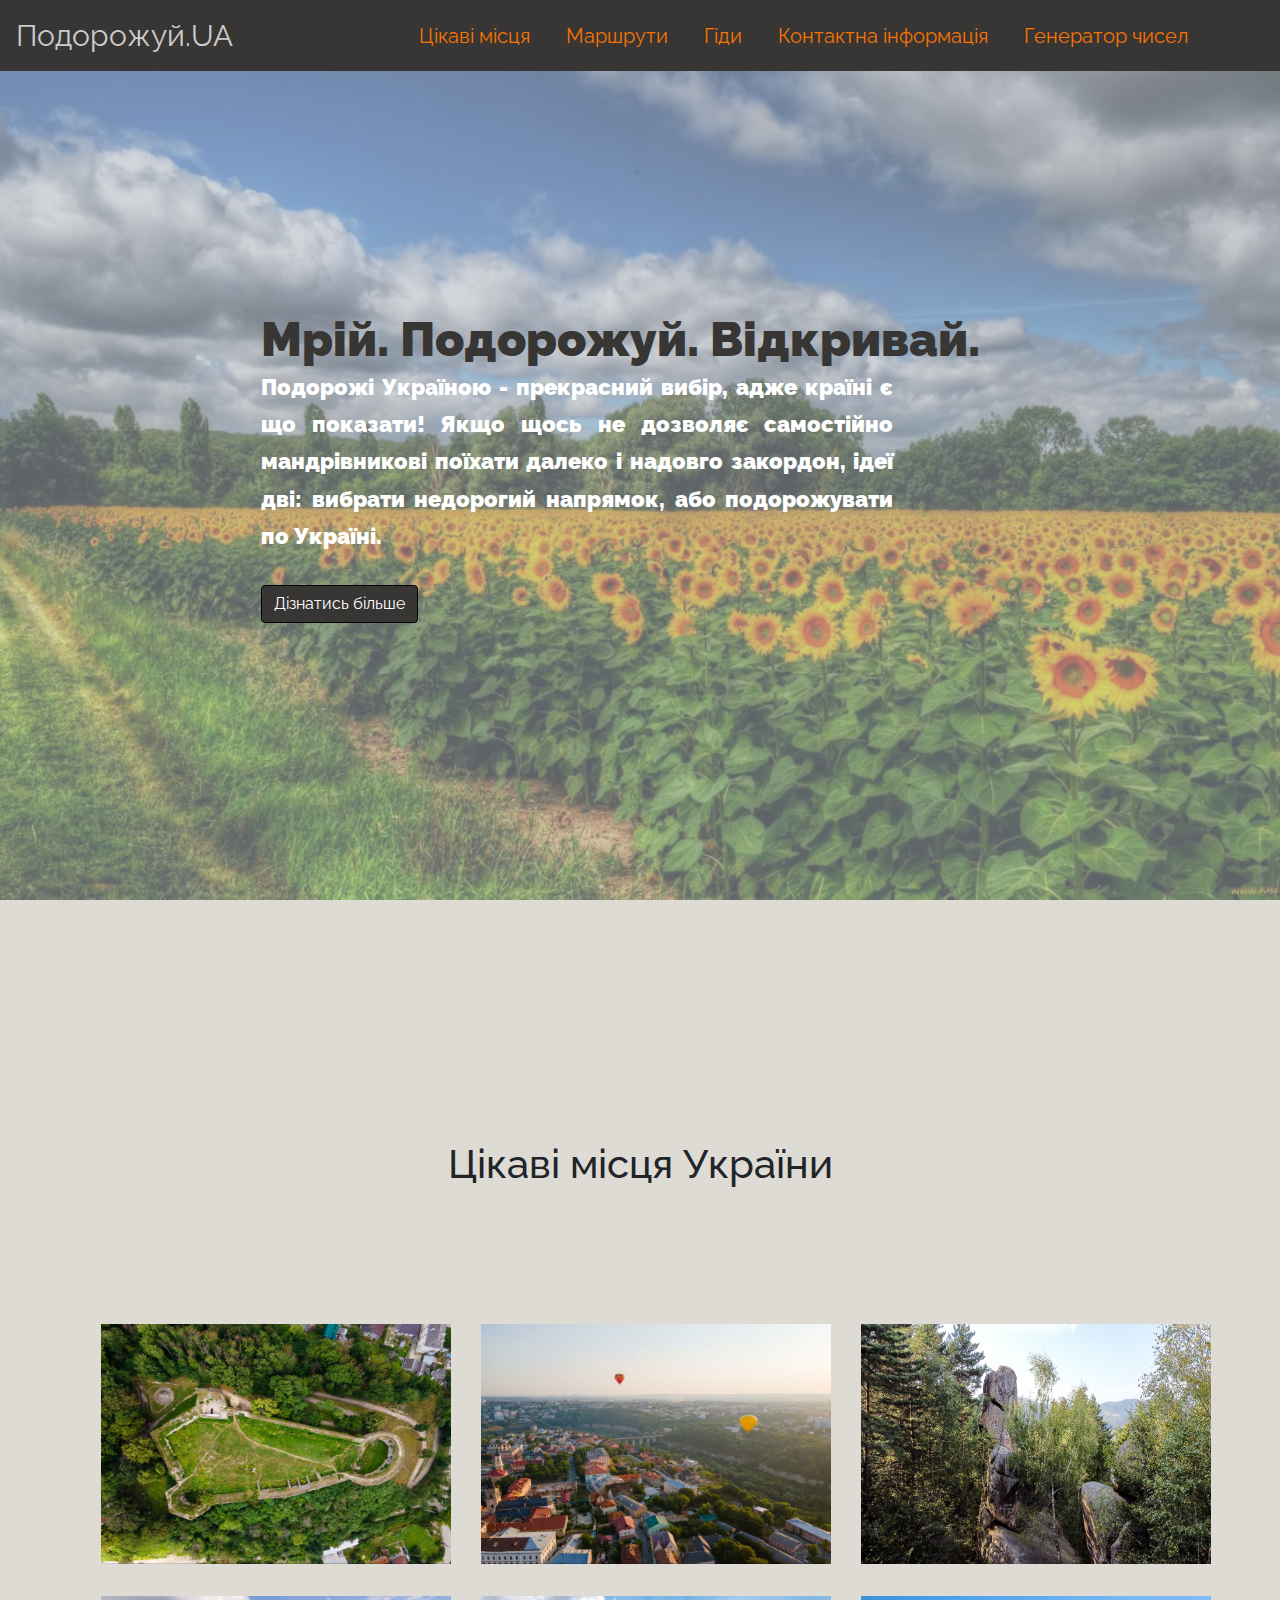
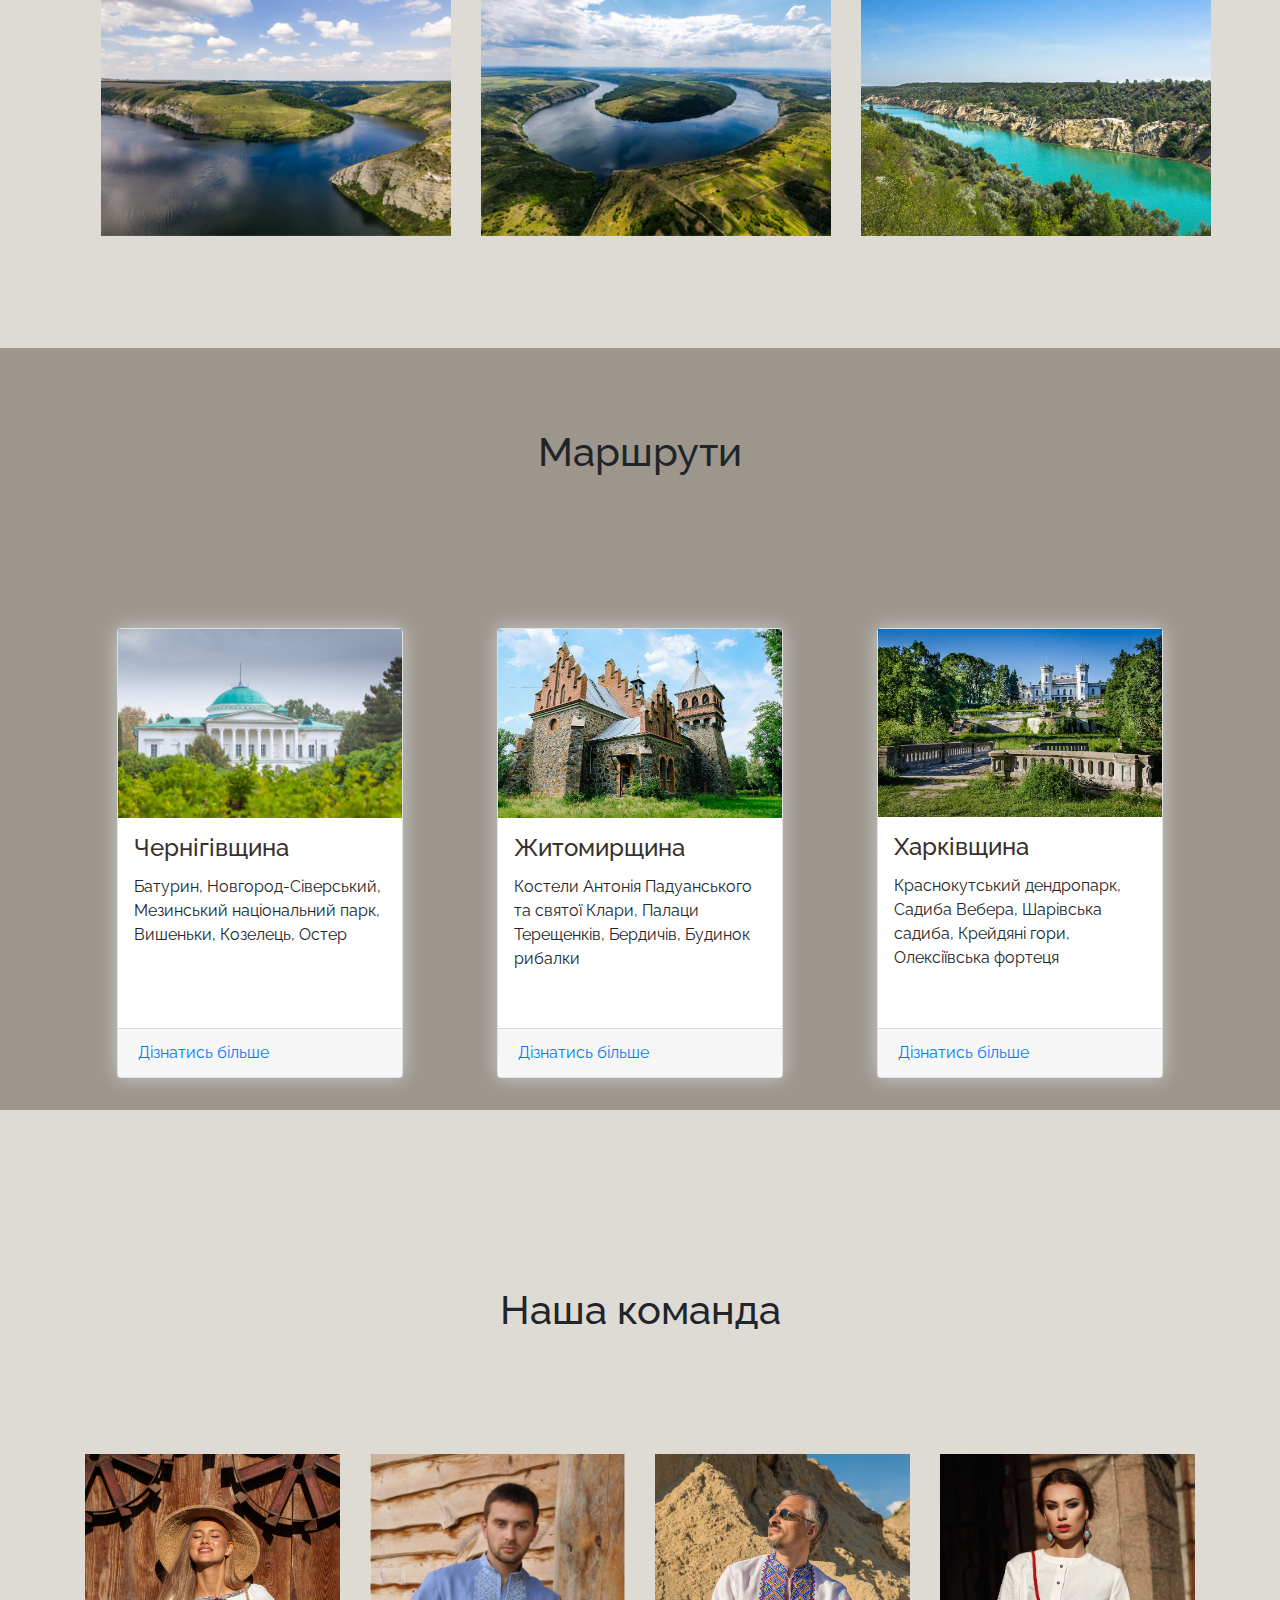
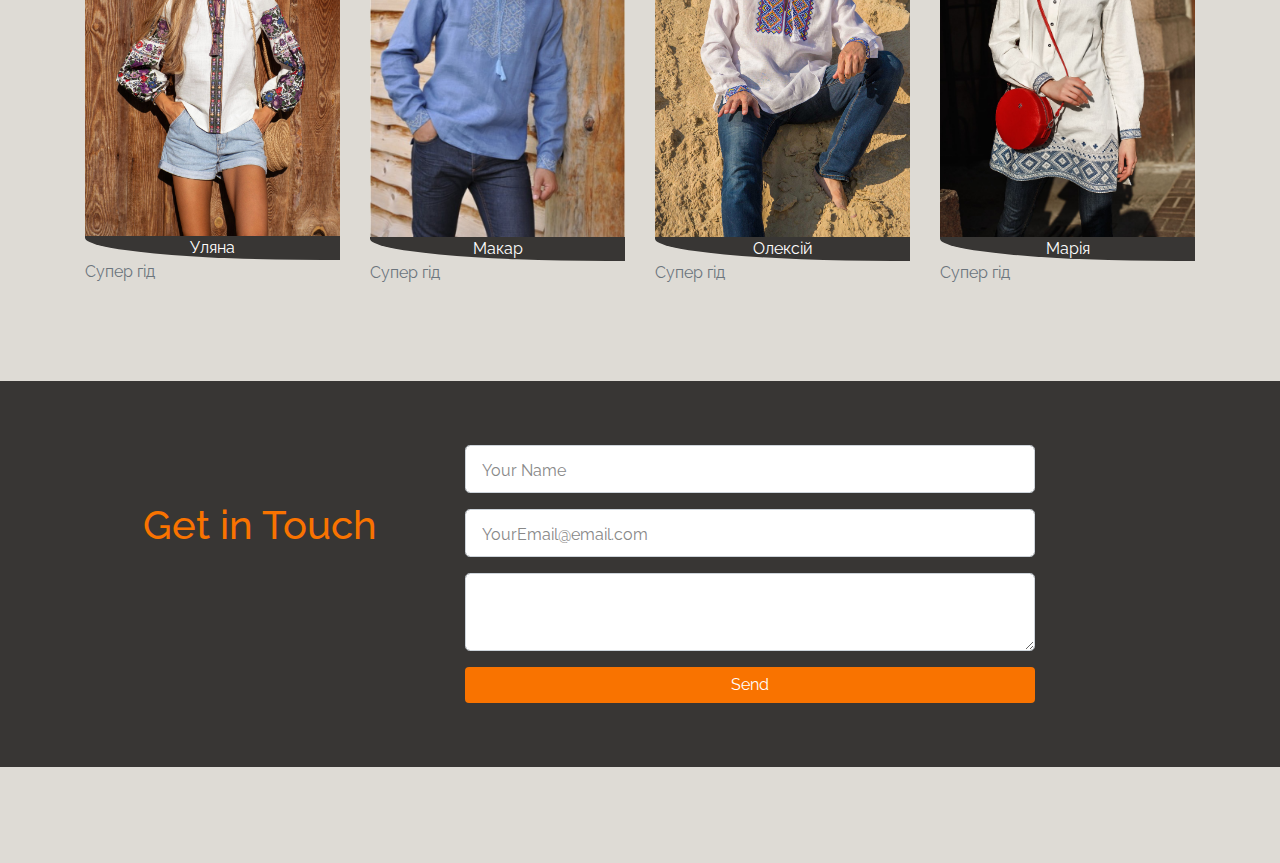
<file: index.html>
<!DOCTYPE html>
<html lang="en">
<head>
    <meta charset="UTF-8">
    <meta http-equiv="X-UA-Compatible" content="IE=edge">
    <meta name="viewport" content="width=device-width, initial-scale=1.0">
    <title>Task1</title>
    <link rel="stylesheet" href="https://stackpath.bootstrapcdn.com/bootstrap/4.3.1/css/bootstrap.min.css" integrity="sha384-ggOyR0iXCbMQv3Xipma34MD+dH/1fQ784/j6cY/iJTQUOhcWr7x9JvoRxT2MZw1T" crossorigin="anonymous">
    <link rel="stylesheet" href="./style.css">
    <!--<link rel="stylesheet" href="./font-awesome-4.7.0/css/font-awesome.min.css">-->
</head>
<body>


<nav class="navbar navbar-expand-lg fixed-top">
    <a class="navbar-brand" href="#">Подорожуй.UA</a>
    <!--<button class="navbar-toggler" type="button" data-toggle="collapse" datatarget="#
    navbarSupportedContent" aria-controls="navbarSupportedContent" aria-expanded="false" arialabel="
    Toggle navigation" >
        <span class="navbar-toggler-icon"></span>
      </button>-->
 
    <div class="collapse navbar-collapse " id="navbarSupportedContent">
        <ul class="navbar-nav mr-5">
            <li class="nav-item">
                <a class="nav-link" data-value="sity" href="#">Цікаві місця</a>
            </li>
            <li class="nav-item">
                <a class="nav-link" data-value="route"href="#">Маршрути</a>
            </li>
            <li class="nav-item">
                <a class="nav-link" data-value="guide" href="#">Гіди</a>
            </li>
            <li class="nav-item">
                <a class="nav-link" data-value="contact" href="#">Контактна інформація</a>
            <li class="nav-item">
                <a class="nav-link" data-value="contact" href="./list1/index1.html">Генератор чисел</a>
            </li>
            </li>
        </ul>
    </div>
</nav>

<header class="header">
   <div class="overlay"></div>

    <div class="container">
        <div class="description">
          <h1>Мрій. Подорожуй. Відкривай.
              <p> Подорожі Україною - прекрасний вибір, адже країні є що показати! Якщо щось не дозволяє самостійно мандрівникові поїхати далеко і надовго закордон, ідеї дві: вибрати недорогий напрямок, або подорожувати по Україні. </p>
          <button class="btn btn-outline-secondary">Дізнатись більше</button>
          </h1>
        </div>
     </div>  
</header>


   <div class="sity" id="sity">
   <br>
     <h1 class="sity-header"> Цікаві місця України </h1>
       <div class="container">
            <div class="row">
                <div class="col-lg-4 col-md-6 col-sm-12">
                    <img src="./2-1.jpg" alt="фото" class="img-fluid" >                    
                </div>
                <div class="col-lg-4 col-md-6 col-sm-12">
                    <img src="./2-2.jpg" alt="фото" class="img-fluid">                    
                </div>
                <div class="col-lg-4 col-md-6 col-sm-12">
                    <img src="./2.jpg" alt="фото" class="img-fluid">                    
                </div>
                <div class="col-lg-4 col-md-6 col-sm-12">
                    <img src="./2-3.png" alt="фото" class="img-fluid">
                 </div>  
                 <div class="col-lg-4 col-md-6 col-sm-12">
                    <img src="./2-4.png" alt="фото" class="img-fluid">                    
                </div>
                <div class="col-lg-4 col-md-6 col-sm-12">
                    <img src="./2-5.jpg" alt="фото" class="img-fluid">                    
                </div>                 
            </div>               
       </div>   
    
   </div>
 





   <div class="route" id="route">
   <h1 class="route-header"> Маршрути </h1>
   
    <div class="container">
        <div class="row">
            <div class="col-md-12  col-lg-4 col-sm-12">
                <div class="card">
                    <div class="card-img">
                        <img src="./1-3.jpg" alt="" class="img-fluid">
                    </div>
                    <div class="card-body">
                        <h4 class="card-title">Чернігівщина</h4>
                        <p  class="card-text"> Батурин, Новгород-Сіверський, Мезинський національний парк, Вишеньки, Козелець, Остер</p>
                    </div>
                    <div class="card-footer">
                        <a href="#" class="card-link">Дізнатись більше</a>
                        <!--<span class="like-end">
                            <i class="fa fa-heart-o" style="cursor: pointer"></i>
                        </span>-->
                    </div>
                </div>
            </div>

            <div class="col-md-12  col-lg-4 col-sm-12">
                <div class="card">
                    <div class="card-img">
                        <img src="./1-2.jpg" alt="" class="img-fluid">
                    </div>
                    <div class="card-body">
                        <h4 class="card-title">Житомирщина</h4>
                        <p  class="card-text"> Костели Антонія Падуанського та святої Клари, Палаци Терещенків, Бердичів, Будинок рибалки</p>
                    </div>
                    <div class="card-footer">
                        <a href="#" class="card-link">Дізнатись більше</a>
                    </div>
                </div>
            </div>


            <div class="col-md-12  col-lg-4 col-sm-12">
                <div class="card">
                    <div class="card-img">
                        <img src="./1-1.jpeg" alt="" class="img-fluid">
                    </div>
                    <div class="card-body">
                        <h4 class="card-title">Харківщина</h4>
                        <p  class="card-text"> Краснокутський дендропарк, Садиба Вебера, Шарівська садиба, Крейдяні гори, Олексіївська фортеця </p>
                    </div>
                    <div class="card-footer">
                        <a href="#" class="card-link">Дізнатись більше</a>
                    </div>
                </div>
            </div>

        </div></div></div>

        
            <div class="guide" id="guide">
              
              <h1 class="guide-header">Наша команда</h1> 
                <div class="container">
                    <div class="row">
                        <div class="col-lg-3 col-md-6 col-sm-12 item">
                            <img src="./img-1.jpg" alt="" class="img-fluid">
                            <div class="des">Уляна</div>
                            <span class="text-muted">Супер гід</span>
                        </div>
                        <div class="col-lg-3 col-md-6 col-sm-12 item">
                            <img src="./img-2.jpg" alt="" class="img-fluid">
                            <div class="des">Mакар</div>
                            <span class="text-muted">Супер гід</span>
                        </div>
                        <div class="col-lg-3 col-md-6 col-sm-12 item">
                            <img src="./img-3.jpg" alt="" class="img-fluid">
                            <div class="des">Олексій</div>
                            <span class="text-muted">Супер гід</span>
                        </div>
                        <div class="col-lg-3 col-md-6 col-sm-12 item">
                            <img src=".//img-4.jpg" alt="" class="img-fluid">
                            <div class="des">Марія</div>
                            <span class="text-muted">Супер гід</span>
                        </div>
                    </div>
                </div> </div>   </div>     
               
            </div>

            <div class="contact" id="contact">
              
                <div class="container">
                    <form action="">
                        <div class="row">
                            <div class="col-lg-4 col-md-4 col-sm-12">
                                <h1>Get in Touch</h1>
                            </div>
                            <div class="col-lg-8 col-md-8 col-sm-12 right">
                                <div class="form-group">
                                    <input type="text" placeholder="Your Name" class="form-control form-control-lg">
                                </div>
                                <div class="form-group">
                                    <input type="email" placeholder="YourEmail@email.com" class="form-control form-control-lg">
                                </div>
                                <div class="form-group">
                                    <textarea class="form-control form-control-lg"></textarea>
                                </div>
                                <input type="submit" class="btn btn-secondary btn-block " value="Send">
                            </div>
                        </div>
                    </form>
                </div>
            </div>

        </div>

    </div>

   </div>

   



    <script src="https://ajax.googleapis.com/ajax/libs/jquery/3.3.1/jquery.min.js"></script>
    <script src="https://cdnjs.cloudflare.com/ajax/libs/popper.js/1.14.7/umd/popper.min.js" integrity="sha384-UO2eT0CpHqdSJQ6hJty5KVphtPhzWj9WO1clHTMGa3JDZwrnQq4sF86dIHNDz0W1" crossorigin="anonymous"></script>
    <script src="https://stackpath.bootstrapcdn.com/bootstrap/4.3.1/js/bootstrap.min.js" integrity="sha384-JjSmVgyd0p3pXB1rRibZUAYoIIy6OrQ6VrjIEaFf/nJGzIxFDsf4x0xIM+B07jRM" crossorigin="anonymous" ></script>
    <script src="./main.js"></script>
</body>
</html>
</file>
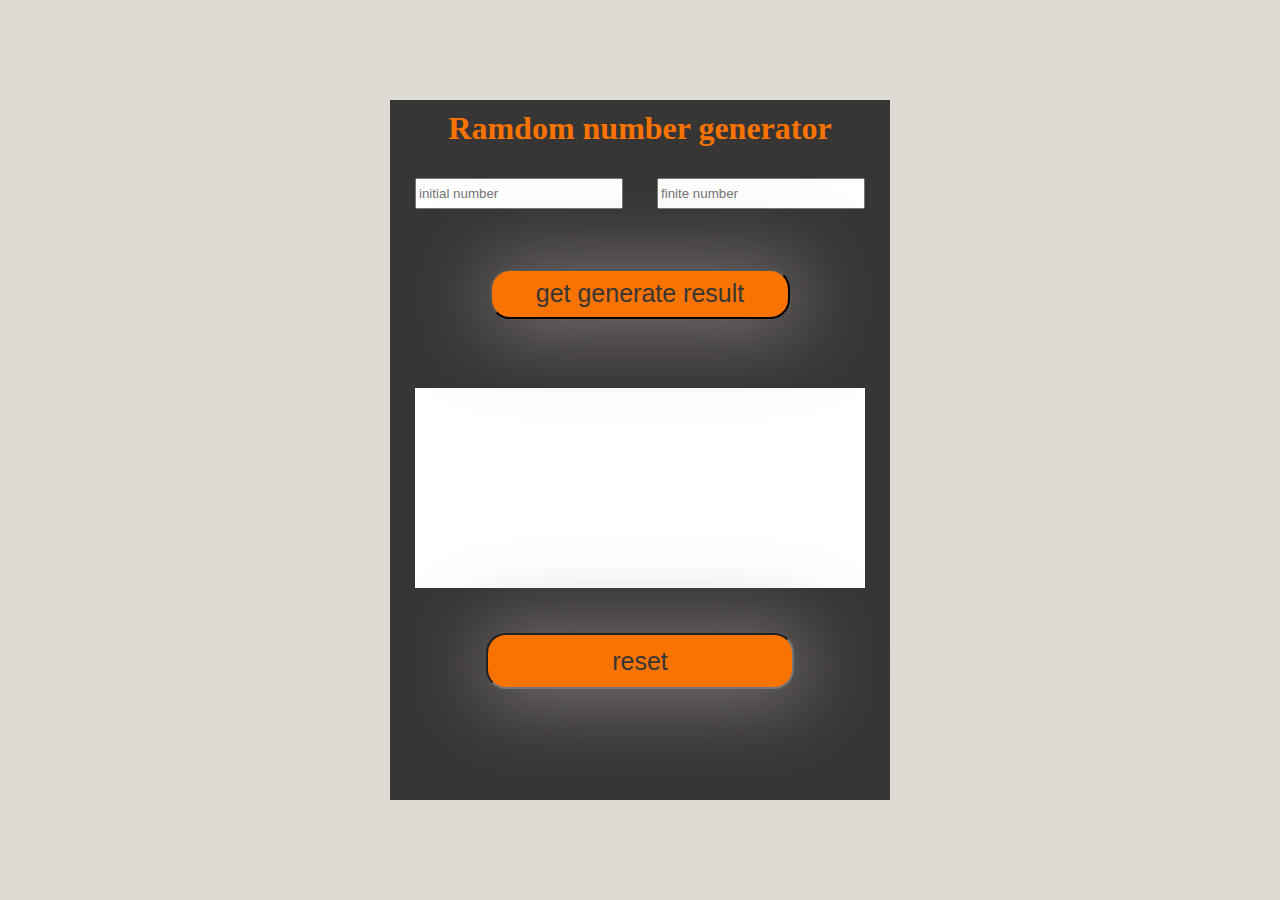
<file: list1/index1.html>
<!DOCTYPE html>
<html lang="en">
<head>
    <meta charset="UTF-8">
    <meta http-equiv="X-UA-Compatible" content="IE=edge">
    <meta name="viewport" content="width=device-width, initial-scale=1.0">
    <link rel="stylesheet" href="./style1.css">
   
    <title>Task2</title>
</head>
<body>
    <div class="field">
        <h1>Ramdom number generator</h1>
        <form class="field-item">
            <input type="number" class="item-one" placeholder="initial number" >
            <input type="number" class="item-two"  placeholder="finite number" >
            <input class="btn" type="button" value="get generate result" >
        </form>
        <div class="result">
          
        </div>
        <form class="result-item">
             <input class="reset" type="text" type="button" value="reset" >
        </form>
    </div> 


    <script src="./main1.js"></script>
</body>
</html>
</file>
<file: style.css>
@import url('https://fonts.googleapis.com/css?family=Raleway');
*{
    font-family: "Raleway";
 
}
body{
    background-color: rgb(92, 74, 47, 0.2);
}
h1{
    margin: 1em;
    text-align: center;
    padding: 2em;
}

/*navbar*/
.navbar{
    background:rgb(56, 54, 52);;
    font-size: 20px;
}
.navbar-brand{
    color: #ccc;
    font-size: 1.5em;
}
.navbar-brand:hover{
    color: #F97300;
}
.nav-link{
    cursor: pointer;
    color: #F97300;
    margin-right: 1em !important;
    
}
.nav-link:hover{
    background: #f4f4f4;
    color: #383634;
  
}
.navbar-collapse{
    justify-content: flex-end;   
}


/*header*/
.header{
   background-image: url(./img3.jpg);
   background-size: cover;
   background-position: center;
   background-attachment: fixed;
}

.overlay{
    position: absolute;
    min-height: 100%;
    min-width: 100%;
    left: 0;
    top: 0;
   background: rgba(173, 181, 189, 0.55);
   
}
.description{
    position: absolute;
    top: 15%;
    margin: auto;
    padding: 2em;
    
}
.description h1{
    color: rgb(56, 54, 52);;
    text-align: left;
    font-weight: 1000;
    font-size: 3em;
}
.description p{
    color: #fff;
    font-size: 22px;
    width: 75%;
    line-height: 1.7;
    text-align: justify;
}
.description button{
    border: 1px solid black;
    background: rgb(56, 54, 52);;
    color: #fff;
}
/*sity*/
.sity{
    margin: 6em 0;
    position: relative;   
}

.sity img{
    height: 15rem;
    width: 100%;
    margin: 1em;
}


/*route*/
.route{
    margin: 6em 0;
    position: relative;
    background-color: rgba(97, 87, 77, 0.527);
}
.card{
    box-shadow: 0 0 20px #ccc;
    min-height: 450px;
    max-height: 600px;
    margin: 2em;
  
}
.card-img{
    width: 100%;
 }
 .card-title{
    color:#36312c;
    }
 .card-body{
    padding: 1em;
 }
 .card-footer{
    display: flex;
    justify-content: space-between;
 }

/*guide*/
.guide{
    margin: 4em 0;
    position: relative;
}
.guide img{
    max-height: 500px;
   margin: 0 auto;
}
.guide .des{
background: rgb(56, 54, 52);
color: #fff;
text-align: center;
width: 100%;
border-bottom-left-radius: 93%;
/*transition: .3s ease-in-out;*/
}
.guide .item{
    position: relative; 
   
    width: 100%;
}

.guide .item:hover .des{
    height: 100%;
    background:#f973007d;
    position: absolute;
    padding: 6em;
    top: 0;
    border-bottom-left-radius: 93%;
    font-size: 1.5em;
    width: 100%;
   
    }

    /*footer*/
    .contact{
        margin: 6em  0 ;
        position: relative;
        background-color: #383634;
       
    }
    .contact h1{
        padding: 2em 1px;
        color: #F97300;
       
    }
    .contact .right{
        margin: 4em 0;
        max-width: 600px;

    }
    .btn-secondary{
        border: 0;
        color: #fff;
        background: #F97300;
    }
   .form-control::placeholder{
        color: #888;
        font-size: 16px; 
    }
    @media (max-width: 778px) { 
        .description p{
          color: #fff;
          font-size: 18px;
          width: 100%;
          line-height: 1.5;
          text-align: justify;
    } 


}
</file>
<file: list1/style1.css>
body{
    background-color: rgb(92, 74, 47, 0.2);
}
.field{
    width: 500px;
    height: 700px;
    background-color: #383634;
    margin: 100px auto;
}

h1{
    text-align: center;
    padding: 10px;
   color: #F97300;
}

.field-item{
    width: 450px;
    height: 200px;
    margin: 10px auto;
    display: flex;
    justify-content: space-between;
    flex-wrap: wrap;
}
input{
    width: 200px;
    height: 25px;
    
}

.btn, .reset{
    width: 300px;
    height: 50px;
    background-color: aquamarine;
    margin: 35px auto;
    background-color: #F97300;
    color: #383634;
    font-size: 25px;
    box-shadow: 4px 4px 74px 10px rgba(139, 133, 133, 0.75);
    border-radius: 20px;
    text-align: center;
  
}   
.btn:hover{
    background-color: rgb(92, 74, 47, 0.2);
    color: #F97300;
    box-shadow: 4px 4px 74px 10px rgba(243, 239, 239, 0.75);
}
.result{
    width: 450px;
    height: 200px;
    margin: 10px auto;
    background-color: #fff;
    font-size: 50px;
    display: flex;
    align-items: center;
    justify-content: center;   

}
.result-item{
    width: 450px;
    height: 200px;
    margin: 10px auto;
    display: flex;
    justify-content: space-between;
    flex-wrap: wrap;
}
</file>
